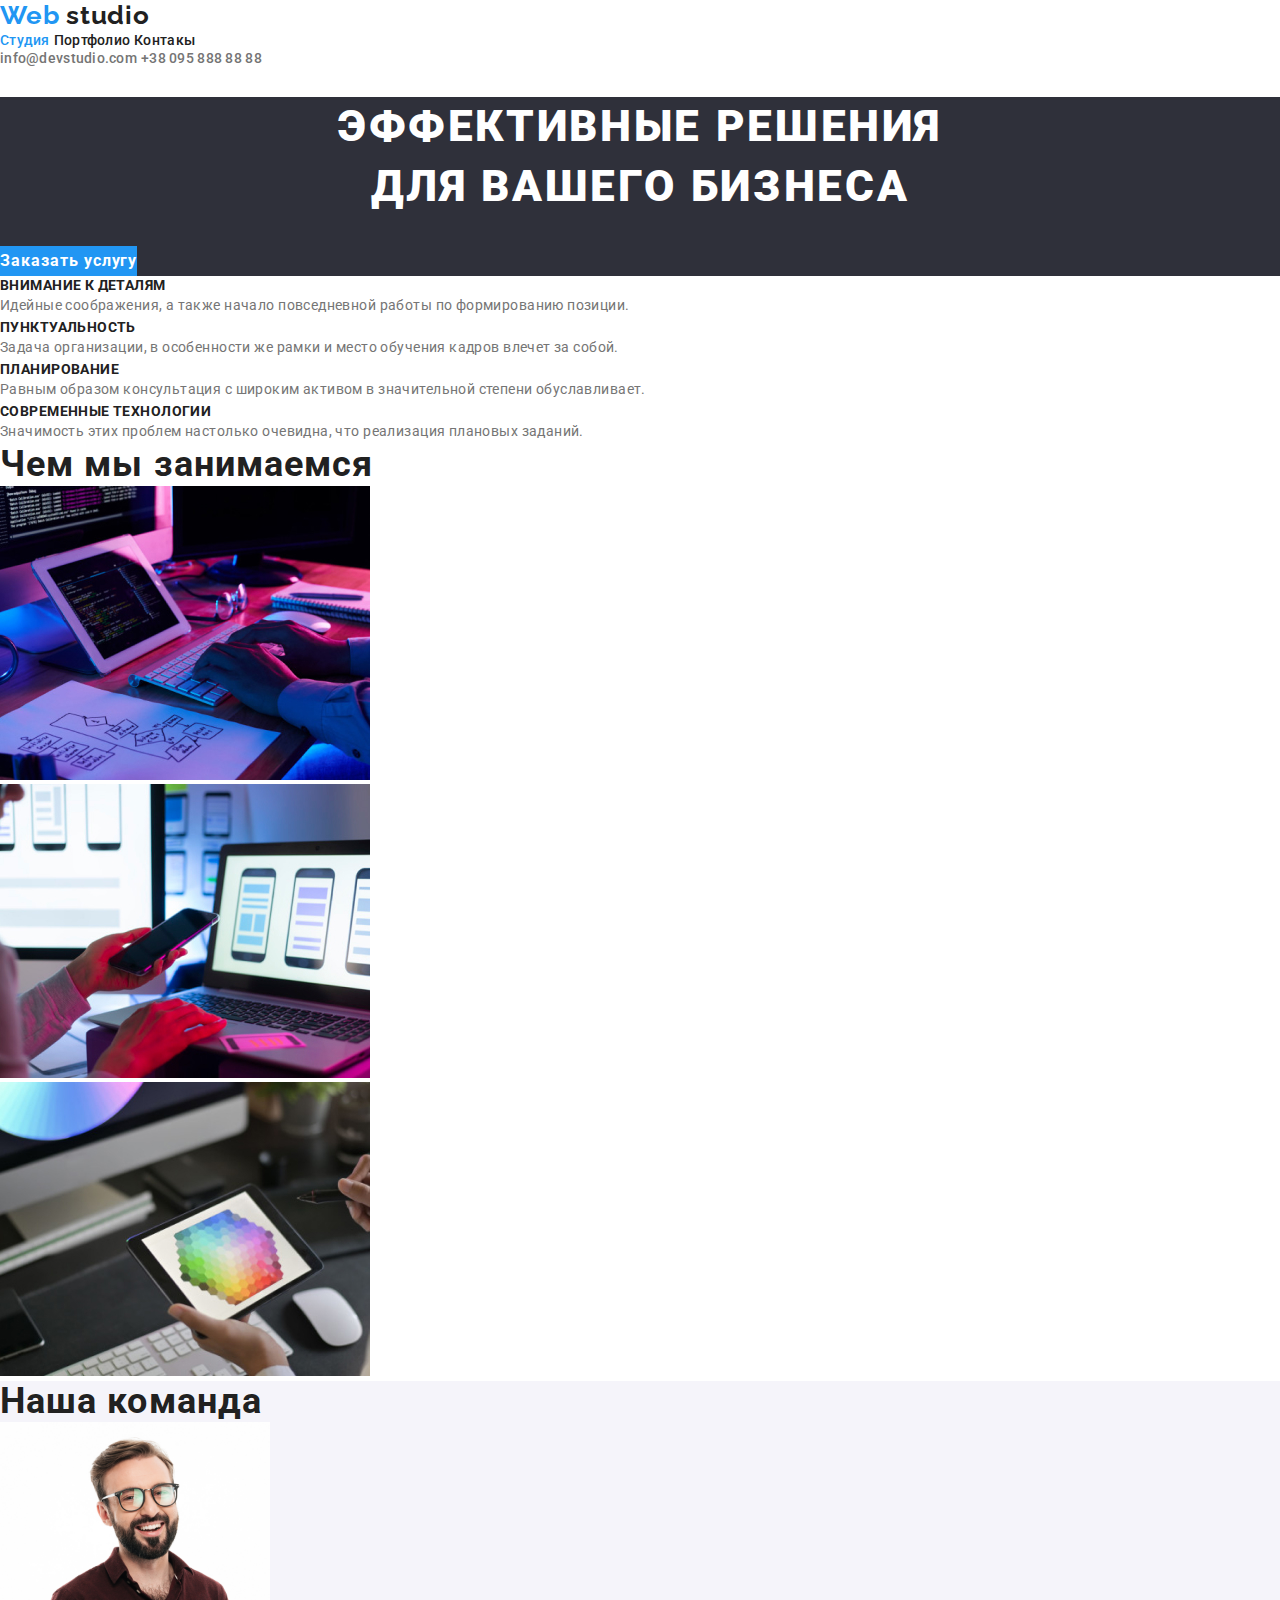
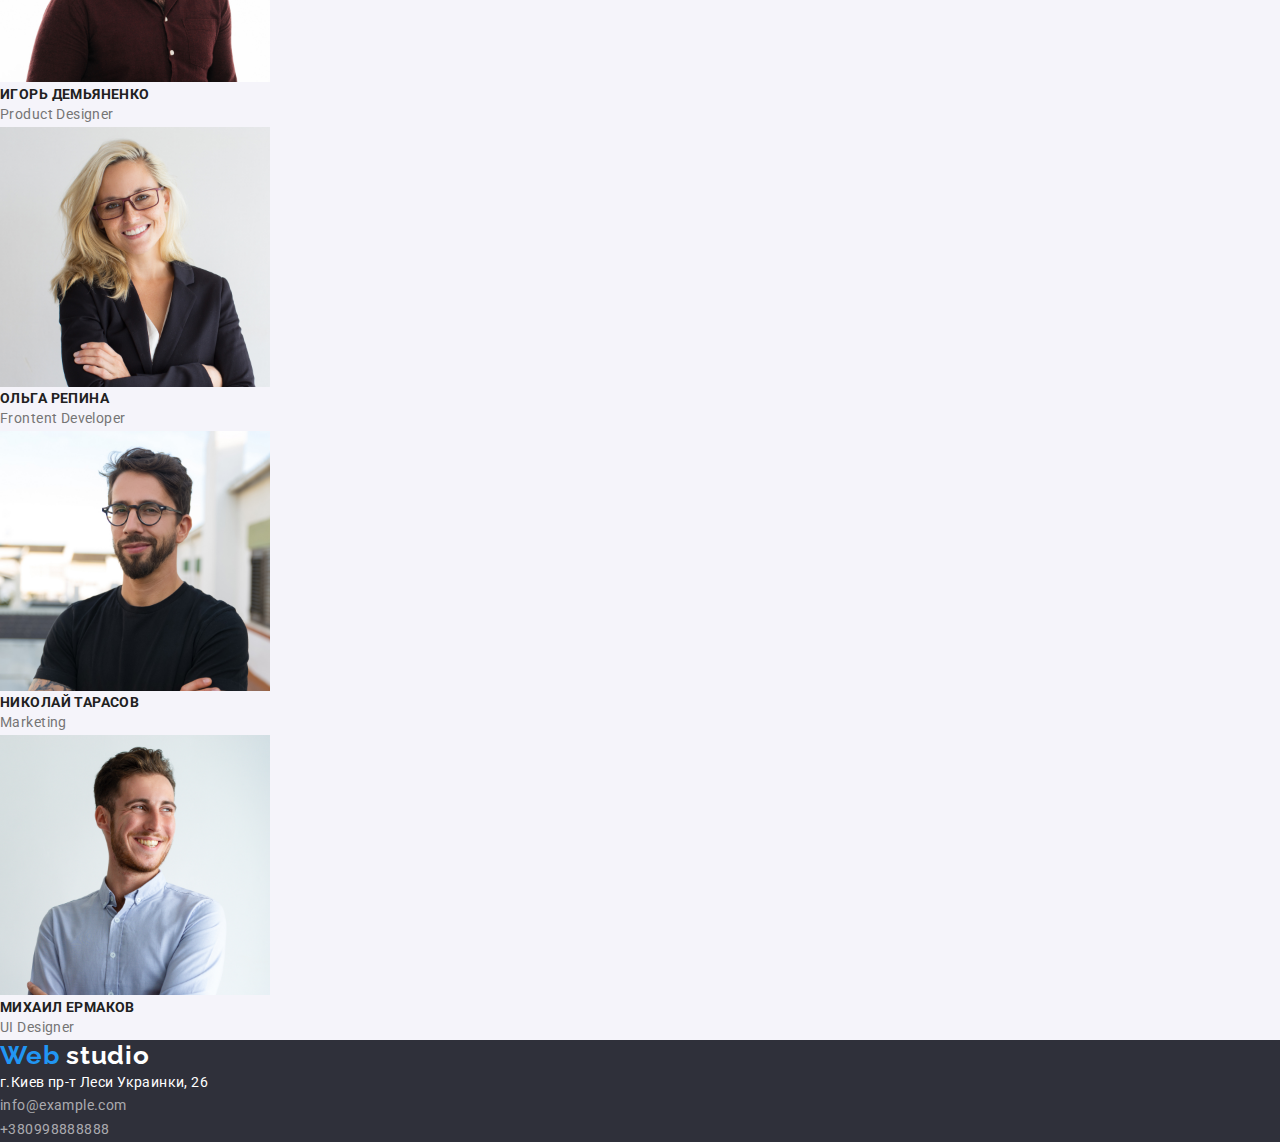
<file: index.html>
<!DOCTYPE html>
<html lang="en">
  <head>
    <meta charset="UTF-8" />
    <meta name="viewport" content="width=device-width, initial-scale=1.0" />
    <title>hw1</title>
    <link rel="stylesheet" href="./css/styles.css" />
    <link rel="stylesheet" href="./css/normalize.css" />
    <link
      href="https://fonts.googleapis.com/css2?family=Raleway:wght@700&family=Roboto:wght@400;500;700;900&display=swap"
      rel="stylesheet"
    />
  </head>

  <body class="page">
    <header class="head">
      <div class="flex-nav">
        <nav class="navigation">
          <a href="/" class="logo">
            <span class="logo-1">Web</span>
            <span class="logo-2">studio</span>
          </a>
          <ul class="site-nav">
            <li><a href="#" class="link current">Студия</a></li>
            <li><a href="./portfolio.html" class="link">Портфолио</a></li>
            <li><a href="#" class="link">Контакы</a></li>
          </ul>
          <ul class="navigation-contacts">
            <li>
              <a href="info@devstudio.com" class="mail">info@devstudio.com</a>
            </li>
            <li>
              <a href="+380958888888" class="contact">+38 095 888 88 88</a>
            </li>
          </ul>
        </nav>
      </div>
    </header>
    <main class="container">
      <section class="features">
        <h1 class="tagline">
          Эффективные решения<br/>
          для вашего бизнеса
        </h1>
        <button class="button">Заказать услугу</button>
      </section>

      <section class="section-1">
        <ul class="text">
          <li class="list-item">
            <h3 class="title1">Внимание к деталям</h3>
            <p class="paragraph1">
              Идейные соображения, а также начало повседневной работы по
              формированию позиции.
            </p>
          </li>
          <li class="list-item">
            <h3 class="title2">Пунктуальность</h3>
            <p class="paragraph2">
              Задача организации, в особенности же рамки и место обучения кадров
              влечет за собой.
            </p>
          </li>
          <li class="list-item">
            <h3 class="title3">Планирование</h3>
            <p class="paragraph3">
              Равным образом консультация с широким активом в значительной
              степени обуславливает.
            </p>
          </li>
          <li class="list-item">
            <h3 class="title4">Современные технологии</h3>
            <p class="paragraph4">
              Значимость этих проблем настолько очевидна, что реализация
              плановых заданий.
            </p>
          </li>
        </ul>
        <div class="activity">
          <h2>Чем мы занимаемся</h2>
          <ul>
            <li class="img1">
              <img src="./img/writer.jpg" alt="writer" width="370" />
            </li>
            <li class="img2">
              <img src="./img/phone.jpg" alt="phone" width="370" />
            </li>
            <li class="img3">
              <img src="./img/palitra.jpg" alt="palitra" width="370" />
            </li>
          </ul>
        </div>
      </section>
      <section class="section-2">
        <h2 class="section-title">Наша команда</h2>
        <ul class="our-team">
          <li>
            <img src="./img/team/igor.jpg" alt="igor" width="270" />
            <h3>Игорь Демьяненко</h3>
            <p>Product Designer</p>
          </li>
          <li>
            <img src="./img/team/olga.jpg" alt="olga" width="270" />
            <h3>Ольга Репина</h3>
            <p>Frontent Developer</p>
          </li>
          <li>
            <img src="./img/team/michael.jpg" alt="michael" width="270" />
            <h3>Николай Тарасов</h3>
            <p>Marketing</p>
          </li>
          <li>
            <img src="./img/team/niko.jpg" alt="niko" width="270" />
            <h3>Михаил Ермаков</h3>
            <p>UI Designer</p>
          </li>
        </ul>
      </section>
    </main>
    <footer class="footer">
      <a href="/" class="footer-logo">
        <span class="foot-logo-w">Web</span>
        <span class="foot-logo-s">studio </span>
      </a>
      <address>
        <ul>
          <li>
            <a href="https://www.google.com.ua/maps" class="adres"
              >г.Киев пр-т Леси Украинки, 26</a>
          </li>
          <li>
            <a href="https://www.gmail.com" class="mail-footer"
              >info@example.com</a>
          </li>
          <li>
            <a href="https://www.google.com" class="contact-footer"
              >+380998888888</a>
          </li>
        </ul>
      </address>
    </footer>
  </body>
</html>
</file>
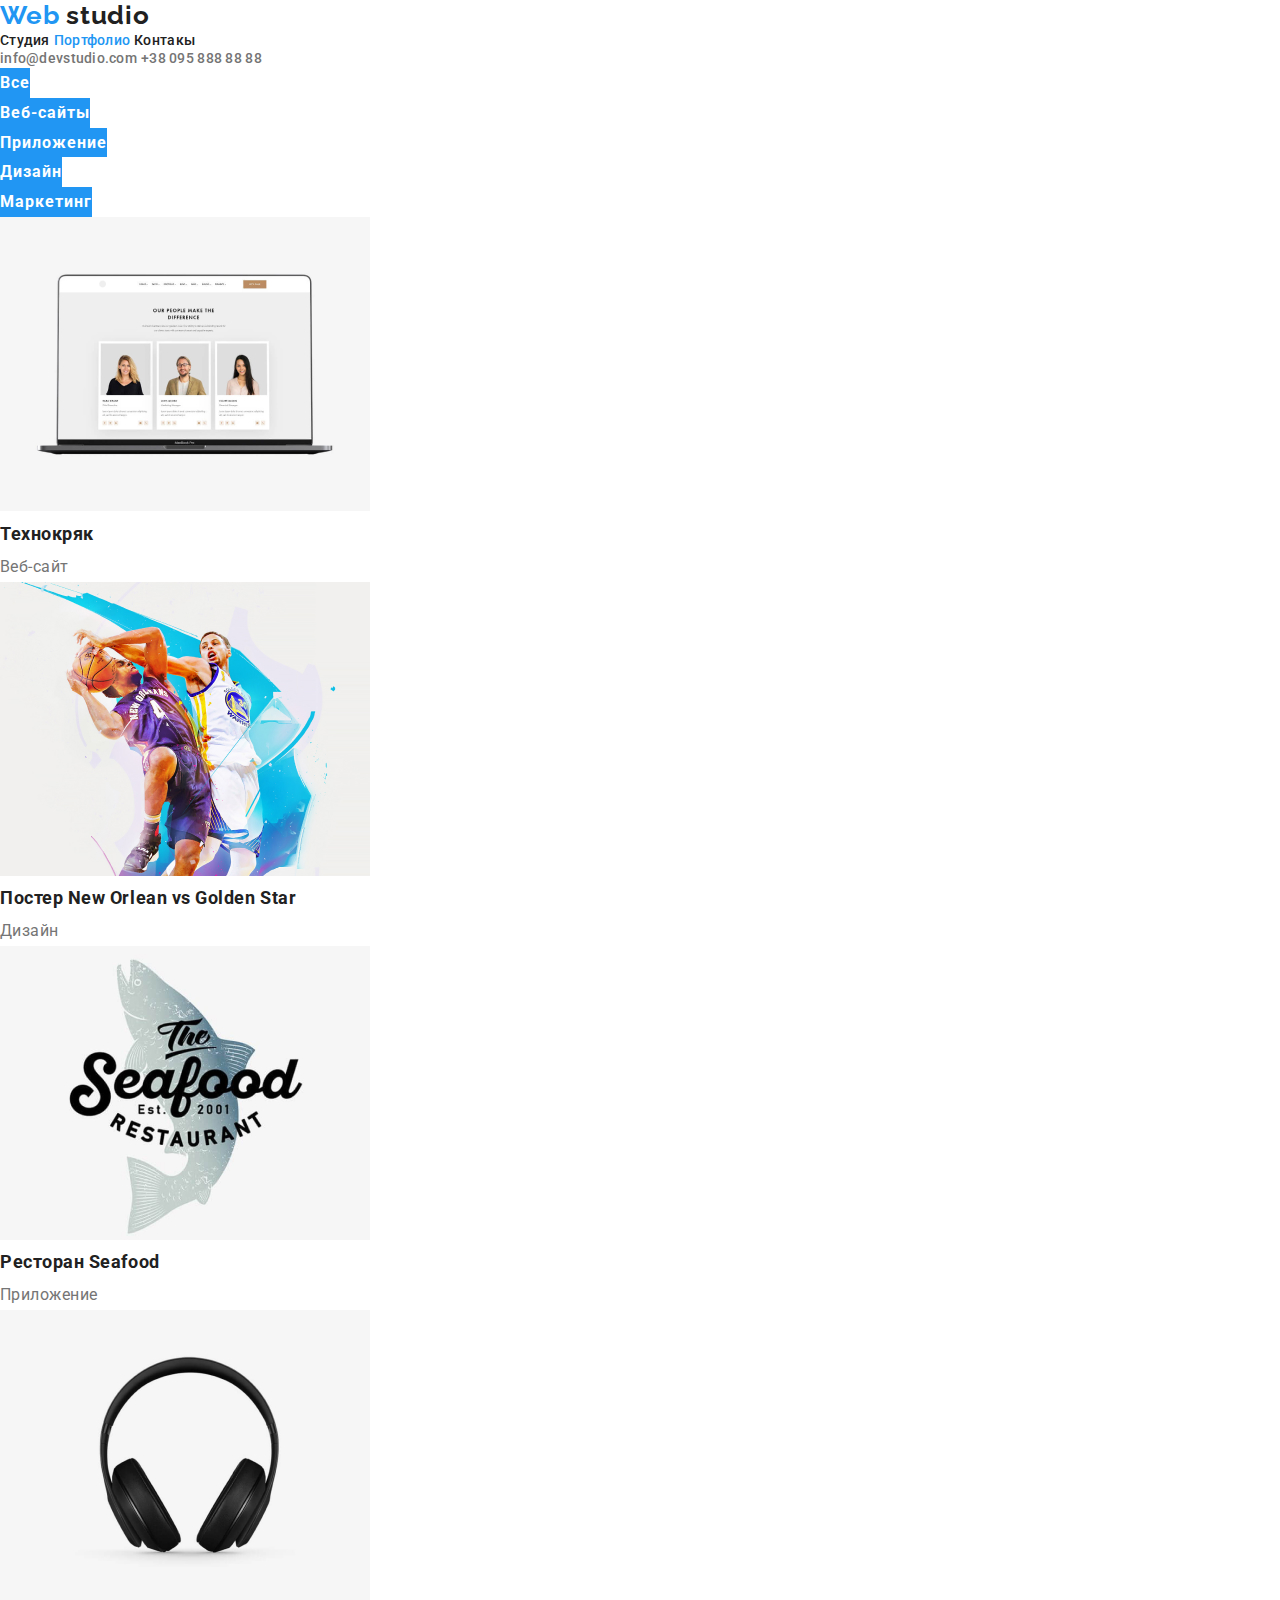
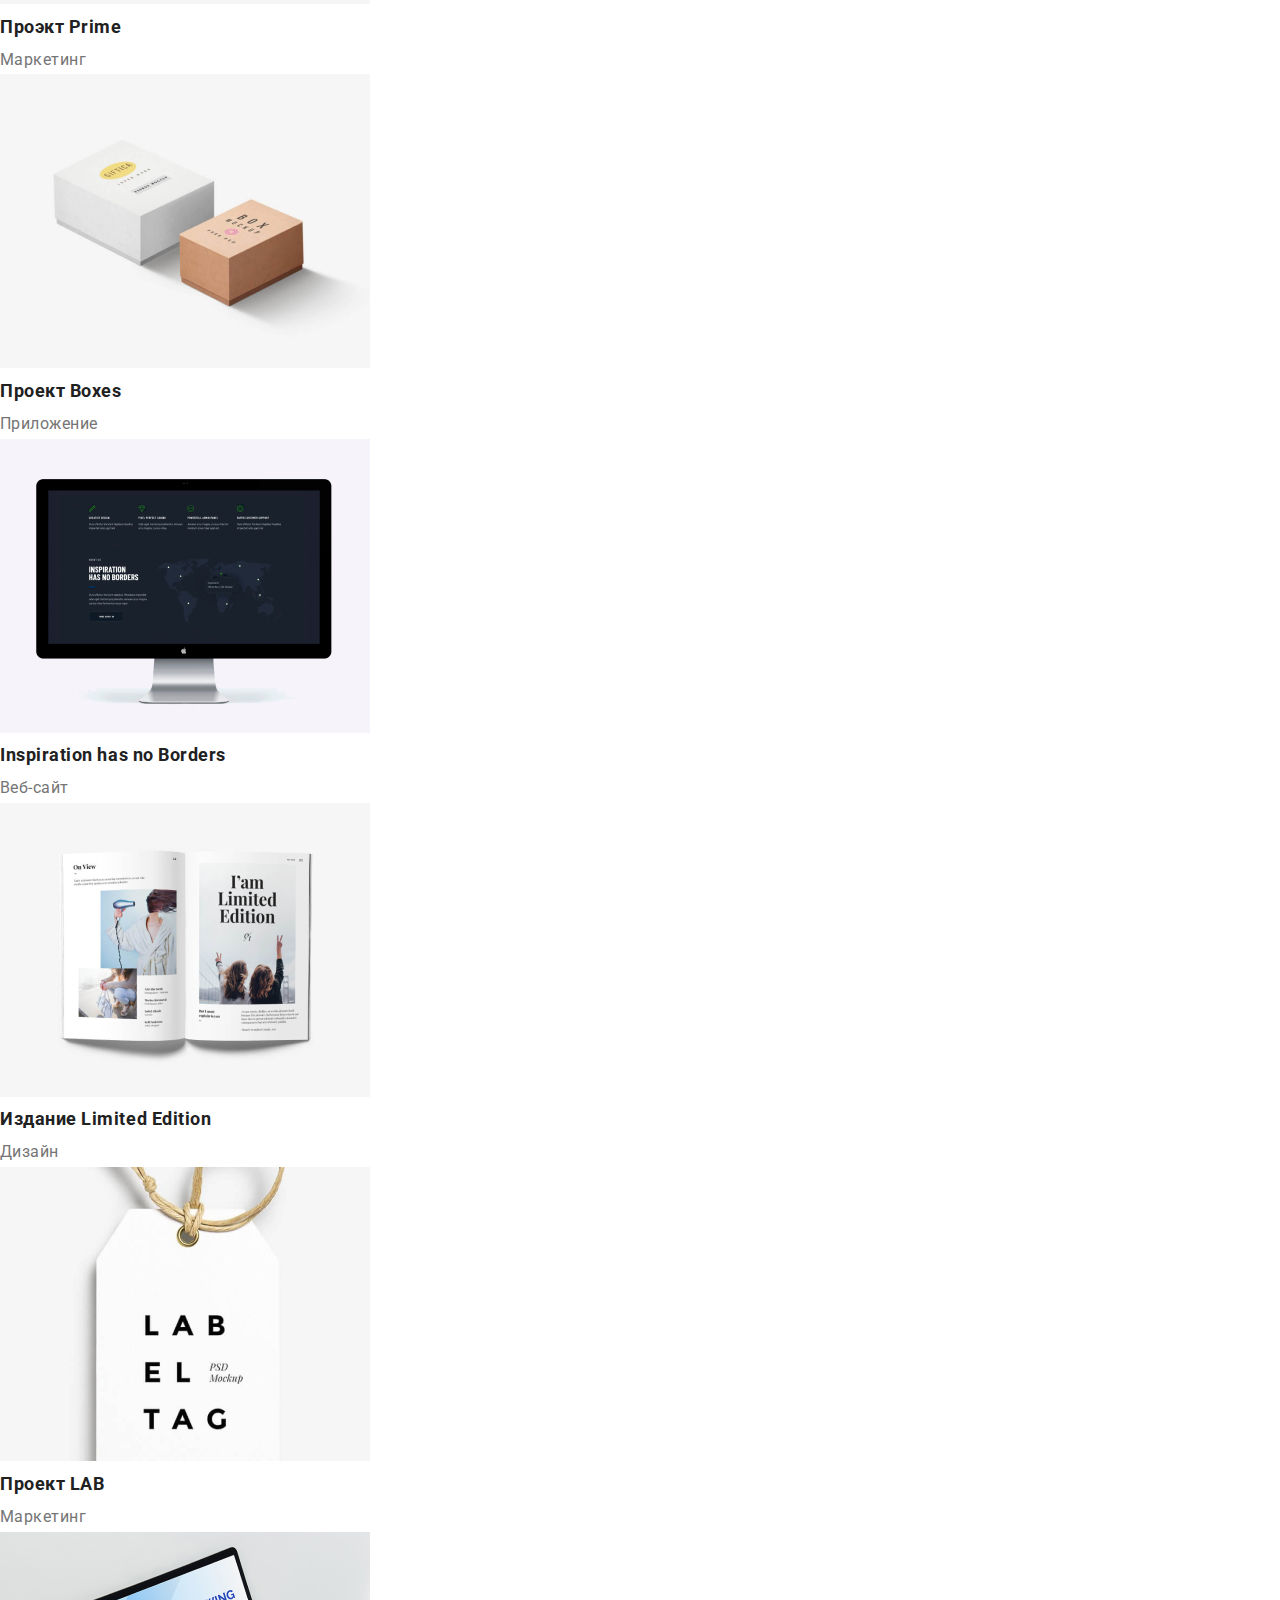
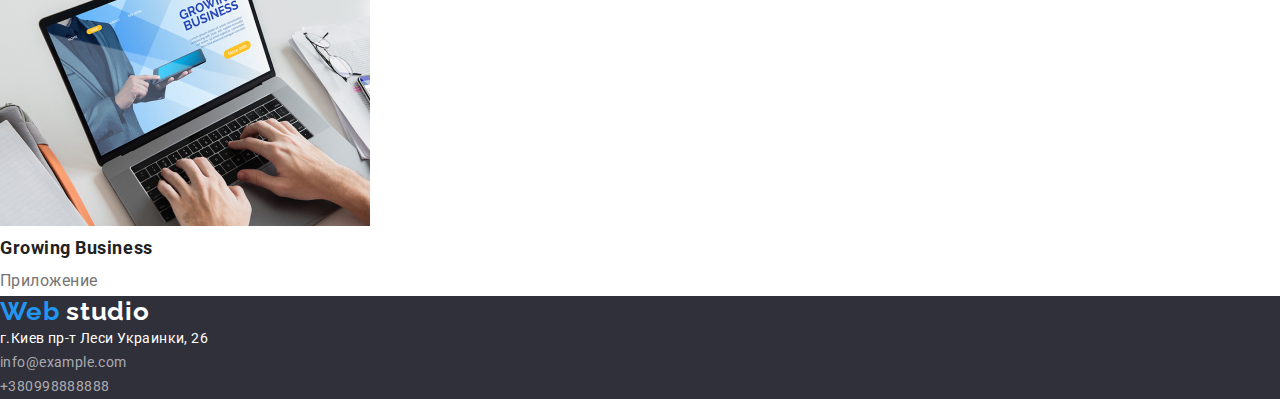
<file: portfolio.html>
<!DOCTYPE html>
<html lang="en">

<head>
  <meta charset="UTF-8" />
  <meta name="viewport" content="width=device-width, initial-scale=1.0" />
  <title>hw1</title>
  <link rel="stylesheet" href="./css/styles.css">
  <link rel="stylesheet" href="./css/normalize.css">
  <link
      href="https://fonts.googleapis.com/css2?family=Raleway:wght@700&family=Roboto:wght@400;500;700;900&display=swap"
      rel="stylesheet"
    />
</head>

<body class="page">
  <header class="head">
    <nav class="navigation">
      <a href="/" class="logo">
        <span class="logo-1">Web</span>
        <span class="logo-2">studio </span>
      </a>
      <ul class="site-nav">
        <li><a href="./index.html" class="link">Студия</a></li>
        <li><a href="./portfolio.html" class="link current">Портфолио</a></li>
        <li><a href="#" class="link">Контакы</a></li>
      </ul>
      <ul class="navigation-contacts">
        <li><a href="info@devstudio.com" class="mail">info@devstudio.com</a></li>
        <li><a href="+380958888888" class="contact">+38 095 888 88 88</a></li>
      </ul>
    </nav>
  </header>
  <section class="section-3" id="portfolio">
    <h1 hidden>hidden</h1>
    <ul>
      <li><button class="button">Все</button></li>
      <li><button class="button">Веб-сайты</button></li>
      <li><button class="button">Приложение</button></li>
      <li><button class="button">Дизайн</button></li>
      <li><button class="button">Маркетинг</button></li>
    </ul>
    <ul>
      <li>
        <a href="" class="item">
          <img src="./img/products/laptop.jpg" alt="laptop" width="370">
          <h2 class="title">Технокряк</h2>
          <p class="discript">Веб-сайт</p>
        </a>
      </li>
      <li>
        <a href="" class="item">
          <img src="./img/products/basket.jpg" alt="ball" width="370">
          <h2 class="title">Постер New Orlean vs Golden Star</h2>
          <p class="discript">Дизайн</p>
        </a>
      </li>
      <li>
        <a href="" class="item">
          <img src="./img/products/seafood.jpg" alt="seafood" width="370">
          <h2 class="title">Ресторан Seafood</h2>
          <p class="discript">Приложение</p>
        </a>
      </li>
      <li>
        <a href="" class="item">
          <img src="./img/products/phones.jpg" alt="phones" width="370">
          <h2 class="title">Проэкт Prime</h2>
          <p class="discript">Маркетинг</p>
        </a>
      </li>
      <li>
        <a href="" class="item">
          <img src="./img/products/boxes.jpg" alt="boxes" width="370">
          <h2 class="title">Проект Boxes</h2>
          <p class="discript">Приложение</p>
        </a>
      </li>
      <li>
        <a href="" class="item">
          <img src="./img/products/monitor.jpg" alt="inspiration" width="370">
          <h2 class="title">Inspiration has no Borders</h2>
          <p class="discript">Веб-сайт</p>
        </a>
      </li>
      <li>
        <a href="" class="item">
          <img src="./img/products/book.jpg" alt="book" width="370">
          <h2 class="title">Издание Limited Edition</h2>
          <p class="discript">Дизайн</p>
        </a>
      </li>
      <li>
        <a href="" class="item">
          <img src="./img/products/label.jpg" alt="labeltag" width="370">
          <h2 class="title">Проект LAB</h2>
          <p class="discript">Маркетинг</p>
        </a>
      </li>
      <li>
        <a href="" class="item">
          <img src="./img/products/busines.jpg" alt="Growing" width="370">
          <h2 class="title">Growing Business</h2>
          <p class="discript">Приложение</p>
        </a>
      </li>
    </ul>
  </section>
  <footer class="footer">
    <a href="/" class="footer-logo">
      <span class="foot-logo-w">Web</span>
      <span class="foot-logo-s">studio </span>
    </a>
    <address>
      <ul>
        <li><a href="https://www.google.com.ua/maps" class="adres">г.Киев пр-т Леси Украинки, 26</a></li>
        <li><a href="https://www.gmail.com" class="mail-footer">info@example.com</a></li>
        <li><a href="https://www.google.com" class="contact-footer">+380998888888</a></li>
      </ul>
    </address>
  </footer>
</body>

</html>
</file>
<file: css/styles.css>
html {
  box-sizing: border-box;
  height: 100%;
}

*,
*::before,
*::after {
  box-sizing: inherit;
}

.clearfix::after {
  display: table;
  content: "";
  clear: both;
}

* {
  padding: 0px;
  margin: 0px auto;
}

p {
  color: #757575;
}

a {
  text-decoration: none;
}
.logo {
  font-family: Raleway;
  font-style: normal;
  font-weight: bold;
  font-size: 26px;
  line-height: 1.19;
  letter-spacing: 0.03em;
  color: #2196F3;
}
.logo-1 {
  
  color: #2196f3;
}
.logo-2 {
  color: #212121;
}
.logo-3 {
  color: #fff;
}
.link {
  text-decoration: none;
  font-family: Roboto;
  font-weight: 500;
  font-size: 14px;
  line-height: 1.14;
  letter-spacing: 0.02em;
}

.navigation {
  list-style-type: none;
  padding-left: 0;
  margin-left: 0;
}
.navigation a {
  text-decoration: none;
}
.navigation li {
  display: inline;
}
/* .title1 {
font-size: 14px;
line-height: 1,14;
letter-spacing: 0.03em;
text-transform: uppercase;
color: #212121;
} */
/* .activity {
  display: inline-block;
} */
/*  */
.discript {
  font-family: Roboto;
font-style: normal;
font-weight: normal;
font-size: 16px;
line-height: 1.87;
color: #757575;
}
.title {
  font-family: Roboto;
  font-style: normal;
  font-weight: bold;
  font-size: 18px;
  line-height: 2;
  color: #212121;
}
.site-nav .link {
  color: #212121;
}
.site-nav .link:hover,
.site-nav .link:focus {
  color: #2196f3;
}
.site-nav .link.current {
  color: #2196f3;
}
.mail {
  text-decoration: none;
  font-family: Roboto;
  font-style: normal;
  font-weight: 500;
  font-size: 14px;
  line-height: 1.14;
  letter-spacing: 0.02em;
  color: #757575;
}
.mail:hover,
.mail:focus {
  color: #2196f3;
}
.footer-logo {
  font-family: Raleway;
  font-style: normal;
  font-weight: bold;
  font-size: 26px;
  line-height: 1.19;
  letter-spacing: 0.03em;
  color: #2196F3;
}
.foot-logo-w {
  color: #2196f3;
}
.foot-logo-s {
  color: #fff;
}
.contact {
  text-decoration: none;
  font-family: Roboto;
  font-style: normal;
  font-weight: 500;
  font-size: 14px;
  line-height: 1.14;
  letter-spacing: 0.02em;
  color: #757575;
}
.contact:hover,
.contact:focus {
  color: #2196f3;
}
.container {
  background: #2f303a;
}
.tagline {
  font-family: Roboto;
  font-style: normal;
  font-weight: 900;
  font-size: 44px;
  line-height: 1.36;
  text-align: center;
  letter-spacing: 0.06em;
  text-transform: uppercase;
  color: #ffffff;
}
.button {
  font-family: Roboto;
  font-style: normal;
  font-weight: bold;
  font-size: 16px;
  line-height: 1.87;
  letter-spacing: 0.06em;
  outline: none;
  border: none;
  cursor: pointer;
  color: #fff;
  background-color: #2196f3;
}
.button:hover {
  color: #2196f3;
  background-color: #fff;
}
h3 {
  font-family: Roboto;
  font-style: normal;
  font-weight: bold;
  font-size: 14px;
  line-height: 1.14;
  letter-spacing: 0.03em;
  text-transform: uppercase;
  color: #212121;
}
h4 {
  font-family: Roboto;
  font-style: normal;
  font-weight: bold;
  font-size: 14px;
  line-height: 1.14;
  letter-spacing: 0.03em;
  text-transform: uppercase;
  color: #212121;
}
p {
  font-family: Roboto;
  font-style: normal;
  font-weight: normal;
  font-size: 14px;
  line-height: 1.71;
  letter-spacing: 0.03em;
  color: #757575;
}
h2 {
  font-family: Roboto;
  font-style: normal;
  font-weight: bold;
  font-size: 36px;
  line-height: 1.16;
  /* text-align: center; */
  letter-spacing: 0.03em;
  color: #212121;
}
.section-1 {
  background-color: #fff;
}
.section-2 {
  background: #f5f4fa;
  background-color: #f5f4fa;
}

.section-3 {
  background-color: #fff;
}
.footer {
  background-color: #2f303a;
}
.adres {
  font-family: Roboto;
font-style: normal;
font-weight: normal;
font-size: 14px;
line-height: 1.71;
letter-spacing: 0.03em;
  color: #fff;
}
.mail-footer {
  font-family: Roboto;
font-style: normal;
font-weight: normal;
font-size: 14px;
line-height: 1.71;
letter-spacing: 0.03em;
color: rgba(255, 255, 255, 0.6);
}
.contact-footer {
  font-family: Roboto;
  font-style: normal;
  font-weight: normal;
  font-size: 14px;
  line-height: 1.71;
  letter-spacing: 0.03em;
  color: rgba(255, 255, 255, 0.6);
}
</file>
